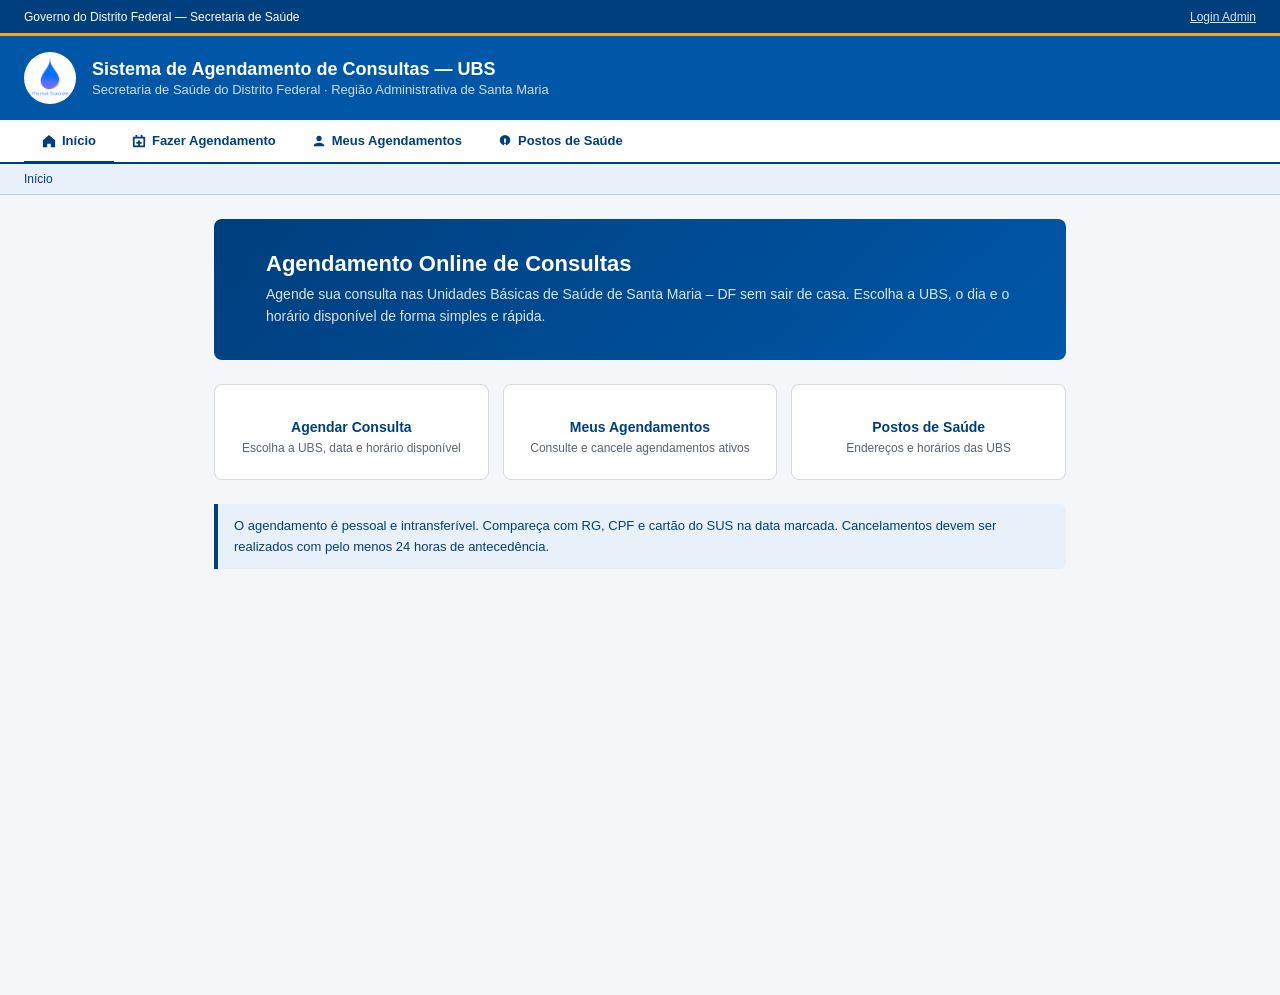
<file: public/index.html>
<!DOCTYPE html>
<html lang="pt-BR">
<head>
  <meta charset="UTF-8">
  <meta name="viewport" content="width=device-width, initial-scale=1.0">
  <title>Portal Saúde</title>
  <link rel="icon" type="image/png" href="img/favicon.png">
  <link rel="stylesheet" href="js/css/style.css">
</head>
<body>
<div class="app">

  <!-- ── TOPBAR ── -->
 <div class="topbar" role="banner">
  <span data-i18n="gov_secao">Governo do Distrito Federal — Secretaria de Saúde</span>
  <a href="loginadmin.html" data-i18n="admin_login">Login Admin</a>
</div>

  <!-- ── HEADER ── -->
  <div class="header">
    <div class="header-logo">
      <img src="img/logo.png" alt="UBS Santa Maria Logo" style="max-height:80px;width:auto;object-fit:contain;">
    </div>
    <div class="header-text">
      <h1 data-i18n="main_title">Sistema de Agendamento de Consultas — UBS</h1>
      <p data-i18n="subtitle">Secretaria de Saúde do Distrito Federal · Região Administrativa de Santa Maria</p>
    </div>
  </div>

  <!-- ── NAVBAR ── -->
  <div class="nav-bar">
    <div class="nav-item active" onclick="window.location.href='index.html'">
      <svg width="14" height="14" viewBox="0 0 16 16" fill="currentColor"><path d="M8 1L1 7v8h5v-4h4v4h5V7z"/></svg>
      <span class="nav-label" data-i18n="home">Início</span>
    </div>
    <div class="nav-item" onclick="window.location.href='agendar.html'">
      <svg width="14" height="14" viewBox="0 0 16 16" fill="currentColor"><path d="M4 1v2H2a1 1 0 00-1 1v10a1 1 0 001 1h12a1 1 0 001-1V4a1 1 0 00-1-1h-2V1h-2v2H6V1H4zm-1 4h10v8H3V5zm4 2v2H5v2h2v2h2v-2h2V9h-2V7H7z"/></svg>
      <span class="nav-label" data-i18n="schedule">Fazer Agendamento</span>
    </div>
    <div class="nav-item" onclick="window.location.href='meus-agendamentos.html'">
      <svg width="14" height="14" viewBox="0 0 16 16" fill="currentColor"><path d="M8 8a3 3 0 100-6 3 3 0 000 6zm0 2c-3 0-6 1.5-6 3v1h12v-1c0-1.5-3-3-6-3z"/></svg>
      <span class="nav-label" data-i18n="my_appointments">Meus Agendamentos</span>
    </div>
    <div class="nav-item" onclick="window.location.href='postos-de-saude.html'">
      <svg width="14" height="14" viewBox="0 0 16 16" fill="currentColor"><path d="M8 1a6 6 0 100 12A6 6 0 008 1zM7 5h2v5H7V5zm0 6h2v2H7v-2z"/></svg>
      <span class="nav-label" data-i18n="health_centers">Postos de Saúde</span>
    </div>
  </div>

  <!-- ── BREADCRUMB ── -->
  <div class="breadcrumb" id="breadcrumb">
    <span data-i18n="home">Início</span>
  </div>

  <!-- ── CONTENT ── -->
  <div class="content">
    <div class="page active" id="page-home">

      <!-- HERO -->
      <div class="hero">
        <div class="hero-icon"></div>
        <div>
          <h2 data-i18n="hero_title">Agendamento Online de Consultas</h2>
          <p data-i18n="hero_desc">Agende sua consulta nas Unidades Básicas de Saúde de Santa Maria – DF sem sair de casa. Escolha a UBS, o dia e o horário disponível de forma simples e rápida.</p>
        </div>
      </div>

      <!-- CARDS -->
      <div class="home-card-grid">
        <div class="home-card" onclick="window.location.href='agendar.html'">
          <div class="home-card-icon"></div>
          <div class="home-card-title" data-i18n="schedule_consultation">Agendar Consulta</div>
          <div class="home-card-desc" data-i18n="schedule_desc">Escolha a UBS, data e horário disponível</div>
        </div>
        <div class="home-card" onclick="window.location.href='meus-agendamentos.html'">
          <div class="home-card-icon"></div>
          <div class="home-card-title" data-i18n="my_appointments">Meus Agendamentos</div>
          <div class="home-card-desc" data-i18n="appointments_desc">Consulte e cancele agendamentos ativos</div>
        </div>
        <div class="home-card" onclick="window.location.href='postos-de-saude.html'">
          <div class="home-card-icon"></div>
          <div class="home-card-title" data-i18n="health_centers">Postos de Saúde</div>
          <div class="home-card-desc" data-i18n="health_desc">Endereços e horários das UBS</div>
        </div>
      </div>

      <!-- AVISO -->
      <div class="notice">
        <span data-i18n="important_notice">O agendamento é pessoal e intransferível. Compareça com RG, CPF e cartão do SUS na data marcada.</span>
      </div>

    </div>

    </div>
  </div>

  <!-- ── FOOTER ── -->
  <div class="footer">
    <strong data-i18n="footer_title">Secretaria de Saúde do Distrito Federal</strong>
    <span data-i18n="footer_text">· Sistema de Agendamento de Consultas UBS</span><br>
    <span data-i18n="footer_contact">Central de Atendimento: 156 · Ouvidoria: 0800-644-0156</span>
    · <span data-i18n="footer_rights">© 2026 GDF — Todos os direitos reservados</span>
  </div>

</div>
<script src="js/translations.js"></script>
<script src="js/index.js"></script>
</body>
</html>
</file>
<file: public/js/css/style.css>
/* ============================================================
   Sistema de Agendamento UBS — Santa Maria DF
   style.css — GDF / e-MAG 3.1 / WCAG 2.1 AA
   ============================================================ */

* { box-sizing: border-box; margin: 0; padding: 0; }

html, body {
    height: 100%;
    overflow: auto;
}
/* ÁREA DA IMAGEM (substitui o body que você usava) */
.area-imagem{
    display: flex;
    align-items: center;
    justify-content: center;
    position: relative;
    min-height: calc(100vh - 198px); /* Subtrai a altura do footer para evitar sobreposição */
    padding: 24px 16px 24px 16px; /* Adiciona padding para evitar que o conteúdo fique colado nas bordas */ 
    width: 100%; /* Garante que a área ocupe toda a largura da tela */
    
    background: url('/img/workspace.png');
    background-size: 75%;
    background-position: center 90%;
    overflow: hidden; /* Evita que a imagem ultrapasse os limites da área */
}


:root {
  --gdf-blue:        #003F7E;
  --gdf-blue-mid:    #0057A8;
  --gdf-blue-light:  #E8F0F9;
  --gdf-green:       #00703C;
  --gdf-accent:      #F5A623;
  --gdf-red:         #C0392B;
  --border:          rgba(0,63,126,0.18);
  --card-bg:         #ffffff;
  --page-bg:         #f4f6f9;
  --text-main:       #1a1a1a;
  --text-muted:      #5a6472;
  --focus-ring:      3px solid #F5A623;
  --focus-offset:    2px;
}

/* ============================================================
   MODO ESCURO — preto e branco (sem amarelo)
   ============================================================ */
body.modo-escuro {
  --gdf-blue:        #000000;
  --gdf-blue-mid:    #111111;
  --gdf-blue-light:  #1a1a1a;
  --gdf-green:       #ffffff;
  --gdf-accent:      #ffffff;
  --gdf-red:         #ff6b6b;
  --border:          #444444;
  --card-bg:         #111111;
  --page-bg:         #000000;
  --text-main:       #ffffff;
  --text-muted:      #bbbbbb;
  background:        #000 !important;
  color:             #fff !important;
}

body.modo-escuro .topbar         { background:#000; border-bottom:2px solid #555; }
body.modo-escuro .header         { background:#111; border-bottom:1px solid #444; }
body.modo-escuro .nav-bar        { background:#111; border-bottom:2px solid #444; }
body.modo-escuro .nav-item       { color:#fff; }
body.modo-escuro .nav-item:hover { background:#222; }
body.modo-escuro .nav-item.active{ border-bottom-color:#fff; }
body.modo-escuro .breadcrumb     { background:#111; border-bottom:1px solid #333; color:#bbb; }
body.modo-escuro .breadcrumb span{ color:#ddd; }
body.modo-escuro .breadcrumb .current { color:#fff; }
body.modo-escuro .hero           { background:linear-gradient(135deg,#111 0%,#222 100%); border:1px solid #444; }
body.modo-escuro .card           { background:#111; border:1px solid #444; }
body.modo-escuro .card-header    { background:#1a1a1a; color:#fff; border-bottom:1px solid #333; }
body.modo-escuro .home-card      { background:#111; border:1px solid #444; color:#fff; }
body.modo-escuro .home-card:hover{ background:#1e1e1e; border-color:#666; }
body.modo-escuro .home-card-title{ color:#fff; }
body.modo-escuro .home-card-desc { color:#bbb; }
body.modo-escuro .form-control   { background:#1a1a1a; color:#fff; border:1px solid #555; }
body.modo-escuro .form-control:focus { border-color:#fff; box-shadow:0 0 0 2px rgba(255,255,255,0.25); }
body.modo-escuro .form-label     { color:#fff; }
body.modo-escuro .btn-primary    { background:#fff; color:#000; border:none; }
body.modo-escuro .btn-primary:hover { background:#ddd; }
body.modo-escuro .btn-secondary  { background:#000; color:#fff; border:1px solid #666; }
body.modo-escuro .btn-secondary:hover { background:#1a1a1a; }
body.modo-escuro .btn-cancel     { background:#1a1a1a; color:#ff6b6b; border:1px solid #ff6b6b; }
body.modo-escuro .notice         { background:#1a1a1a; border-left:4px solid #fff; color:#ddd; }
body.modo-escuro .section-title  { color:#fff; border-bottom-color:#444; }
body.modo-escuro .section-divider{ color:#fff; border-bottom-color:#444; }
body.modo-escuro .ubs-card       { background:#111; border:1px solid #444; }
body.modo-escuro .ubs-card:hover { background:#1e1e1e; border-color:#888; }
body.modo-escuro .ubs-card.selected { background:#222; border-color:#fff; }
body.modo-escuro .ubs-name       { color:#fff; }
body.modo-escuro .ubs-addr       { color:#bbb; }
body.modo-escuro .ubs-info-row   { border-bottom-color:#333; }
body.modo-escuro .ubs-num        { background:#333; color:#fff; }
body.modo-escuro .myagend-item   { background:#111; border:1px solid #444; }
body.modo-escuro .myagend-date   { background:#333; color:#fff; }
body.modo-escuro .myagend-info h4{ color:#fff; }
body.modo-escuro .myagend-info p { color:#bbb; }
body.modo-escuro .status-confirmed { background:#1a2e1a; color:#6ddf6d; }
body.modo-escuro .status-cancelled { background:#2e1a1a; color:#ff6b6b; }
body.modo-escuro .status-done      { background:#222;    color:#aaa; }
body.modo-escuro .filtro-btn     { background:#111; color:#fff; border:1px solid #555; }
body.modo-escuro .filtro-btn:hover { background:#222; }
body.modo-escuro .filtro-btn.active{ background:#fff; color:#000; border-color:#fff; }
body.modo-escuro .filtro-select  { background:#111; color:#fff; border:1px solid #555; }
body.modo-escuro .espec-check    { background:#111; border:1px solid #444; color:#fff; }
body.modo-escuro .espec-check:hover { background:#1e1e1e; }
body.modo-escuro .horario-check  { background:#111; border:1px solid #444; color:#fff; }
body.modo-escuro .horario-check:hover { background:#1e1e1e; }
body.modo-escuro .dia-header     { background:#222; }
body.modo-escuro .cal-nav        { background:#222; }
body.modo-escuro .cal-weekdays   { background:#1a1a1a; }
body.modo-escuro .cal-weekdays span { color:#bbb; }
body.modo-escuro #calDays        { background:#111; }
body.modo-escuro .cal-day:not(.disabled):not(.empty):hover { background:#333; }
body.modo-escuro .cal-day.selected { background:#fff; color:#000; }
body.modo-escuro .data-label     { color:#bbb; }
body.modo-escuro .footer         { background:#000; border-top:2px solid #333; color:#888; }
body.modo-escuro .footer strong  { color:#ccc; }
body.modo-escuro .footer a       { color:#aaa; }
body.modo-escuro .acessibilidade-bar { background:#000; border-bottom:1px solid #333; }
body.modo-escuro .ac-btn         { color:#fff; border-color:#555; }
body.modo-escuro .ac-btn:hover   { background:#222; border-color:#aaa; }
body.modo-escuro .ac-btn.ativo   { background:#fff; color:#000; border-color:#fff; }
body.modo-escuro .ac-label       { color:#888; }
body.modo-escuro .step-row strong  { color:#fff; }
body.modo-escuro #cookieBanner   { background:#111; border-top:2px solid #444; color:#ccc; }
body.modo-escuro .cookie-btn     { background:#fff; color:#000; }
body.modo-escuro .ubs-badge.badge-green { background:#1a2e1a; color:#6ddf6d; }

/* ── FOCO VISÍVEL (WCAG 2.4.7) ── */
:focus-visible {
  outline: var(--focus-ring) !important;
  outline-offset: var(--focus-offset) !important;
  border-radius: 3px;
}
:focus:not(:focus-visible) { outline: none; }

/* ── SKIP LINK ── */
.skip-link {
  position: absolute;
  top: -100px; left: 8px;
  background: var(--gdf-blue);
  color: #fff;
  padding: 10px 18px;
  border-radius: 0 0 6px 6px;
  font-size: 14px; font-weight: 600;
  text-decoration: none;
  z-index: 10000;
  transition: top 0.15s;
}
.skip-link:focus { top: 0; }

/* ── BARRA DE ACESSIBILIDADE ── */
.acessibilidade-bar {
  background: #1a1a1a;
  padding: 5px 20px;
  display: flex;
  align-items: center;
  gap: 6px;
  font-size: 11px;
  color: rgba(255,255,255,0.75);
  flex-wrap: wrap;
  border-bottom: 1px solid rgba(255,255,255,0.08);
  position: relative;
  z-index: 900;
}
.ac-label {
  font-size: 10px;
  text-transform: uppercase;
  letter-spacing: 0.5px;
  opacity: 0.55;
  user-select: none;
}
.ac-btn {
  background: transparent;
  color: rgba(255,255,255,0.8);
  border: 1px solid rgba(255,255,255,0.22);
  border-radius: 4px;
  padding: 3px 9px;
  font-size: 11px;
  cursor: pointer;
  font-family: inherit;
  transition: background 0.15s, border-color 0.15s;
  line-height: 1.5;
  min-height: 26px;
  display: inline-flex;
  align-items: center;
  justify-content: center;
  gap: 4px;
}
.ac-btn:hover  { background: rgba(255,255,255,0.12); border-color: rgba(255,255,255,0.5); }
.ac-btn:focus-visible { outline: 2px solid var(--gdf-accent); outline-offset: 2px; }
.ac-btn.ativo  { background: #fff; color: #000; border-color: #fff; font-weight: 700; }
/* Botão de ícone (modo escuro) — sem padding de texto */
.ac-btn-icon   { padding: 3px 7px; }
/* Botão "A" do meio — ligeiramente maior */
.ac-btn-normal { font-size: 12px; font-weight: 600; }
.ac-separador  { width: 1px; height: 16px; background: rgba(255,255,255,0.15); margin: 0 2px; flex-shrink: 0; }

/* ── BANNER COOKIES ── */
#cookieBanner {
  position: fixed;
  bottom: 0; left: 0; right: 0;
  background: #1a1a1a;
  color: #ddd;
  padding: 14px 24px;
  display: flex;
  align-items: center;
  gap: 20px;
  font-size: 13px;
  z-index: 9999;
  flex-wrap: wrap;
  border-top: 3px solid var(--gdf-accent);
}
#cookieBanner p   { flex: 1; margin: 0; line-height: 1.5; min-width: 200px; }
#cookieBanner strong { color: #fff; }
.cookie-btn {
  background: var(--gdf-accent);
  color: #000;
  border: none;
  border-radius: 5px;
  padding: 9px 20px;
  font-size: 13px;
  font-weight: 700;
  cursor: pointer;
  font-family: inherit;
  white-space: nowrap;
  min-height: 40px;
  flex-shrink: 0;
}
.cookie-btn:hover { opacity: 0.88; }

/* ── BODY / BASE ── */
body {
  font-family: 'Segoe UI', Arial, sans-serif;
  background: var(--page-bg);
  color: var(--text-main);
  /* font-size controlado via JS em :root */
}
.app { min-height: 100vh; display: flex; flex-direction: column; }

/* ── TOPBAR ── */
.topbar {
  background: var(--gdf-blue);
  color: #fff;
  padding: 0 24px;
  height: 36px;
  display: flex;
  align-items: center;
  justify-content: space-between;
  font-size: 12px;
  gap: 16px;
  border-bottom: 3px solid var(--gdf-accent);
  flex-wrap: wrap;
}
.topbar a { color: rgba(255,255,255,0.85); text-decoration: underline; }
.topbar a:hover { color: #fff; }

/* ── HEADER ── */
.header {
  background: var(--gdf-blue-mid);
  color: #fff;
  padding: 16px 24px;
  display: flex;
  align-items: center;
  gap: 16px;
}
.header-logo {
  width: 52px; height: 52px;
  background: #fff; border-radius: 50%;
  display: flex; align-items: center; justify-content: center;
  flex-shrink: 0; overflow: hidden;
}
.header-logo img { max-width: 100%; max-height: 100%; object-fit: contain; padding: 4px; }
.header-text h1  { font-size: clamp(14px, 2.5vw, 18px); font-weight: 600; line-height: 1.2; }
.header-text p   { font-size: clamp(11px, 1.8vw, 13px); opacity: 0.8; margin-top: 2px; }

/* ── NAVBAR ── */
.nav-bar {
  background: #fff;
  border-bottom: 2px solid var(--gdf-blue);
  padding: 0 24px;
  display: flex;
  overflow-x: auto;
  -webkit-overflow-scrolling: touch;
  scrollbar-width: none;
}
.nav-bar::-webkit-scrollbar { display: none; }
.nav-item {
  padding: 12px 18px;
  font-size: 13px; font-weight: 600;
  color: var(--gdf-blue);
  cursor: pointer;
  border-bottom: 3px solid transparent;
  margin-bottom: -2px;
  display: flex; align-items: center; gap: 6px;
  transition: border-color 0.15s, background 0.15s;
  user-select: none;
  white-space: nowrap;
  flex-shrink: 0;
  min-height: 44px;
}
.nav-item:hover  { background: var(--gdf-blue-light); }
.nav-item.active { border-bottom-color: var(--gdf-blue); }
.nav-item:focus-visible { outline: 3px solid var(--gdf-accent); outline-offset: -3px; }

/* ── BREADCRUMB ── */
.breadcrumb {
  background: var(--gdf-blue-light);
  padding: 8px 24px;
  font-size: 12px; color: var(--text-muted);
  display: flex; align-items: center; gap: 6px;
  border-bottom: 1px solid var(--border);
  flex-wrap: wrap;
}
.breadcrumb span       { color: var(--gdf-blue); cursor: pointer; }
.breadcrumb span:hover { text-decoration: underline; }
.breadcrumb .sep       { opacity: 0.4; cursor: default; }
.breadcrumb .current   { color: var(--text-main); font-weight: 600; cursor: default; }
.breadcrumb .current:hover { text-decoration: none; }

/* ── CONTENT ── */
.content {
  flex: 1;
  padding: 24px;
  max-width: 900px;
  margin: 0 auto;
  width: 100%;
}
.page        { display: none; }
.page.active { display: block; }

/* ── HERO ── */
.hero {
  background: linear-gradient(135deg, var(--gdf-blue) 0%, var(--gdf-blue-mid) 100%);
  border-radius: 8px;
  padding: 32px 28px;
  color: #fff;
  margin-bottom: 24px;
  display: flex; align-items: center; gap: 24px;
}
.hero-icon { font-size: 48px; flex-shrink: 0; }
.hero h2   { font-size: clamp(16px, 3vw, 22px); font-weight: 600; margin-bottom: 6px; }
.hero p    { font-size: 14px; opacity: 0.85; line-height: 1.6; }

/* ── HOME CARDS ── */
.home-card-grid {
  display: grid;
  grid-template-columns: repeat(3, 1fr);
  gap: 14px; margin-bottom: 24px;
}
.home-card {
  background: var(--card-bg);
  border: 1px solid var(--border);
  border-radius: 8px;
  padding: 24px 16px;
  text-align: center;
  cursor: pointer;
  transition: border-color 0.15s, box-shadow 0.15s;
  min-height: 44px;
}
.home-card:hover { border-color: var(--gdf-blue-mid); box-shadow: 0 2px 8px rgba(0,63,126,0.1); }
.home-card:focus-visible { outline: var(--focus-ring); }
.home-card-icon  { font-size: 32px; margin-bottom: 10px; }
.home-card-title { font-size: 14px; font-weight: 600; color: var(--gdf-blue); margin-bottom: 6px; }
.home-card-desc  { font-size: 12px; color: var(--text-muted); }

/* ── CARD ── */
.card {
  background: var(--card-bg);
  border: 1px solid var(--border);
  border-radius: 8px;
  margin-bottom: 16px;
  overflow: hidden;
}
.card-header {
  background: var(--gdf-blue-light);
  padding: 12px 18px;
  border-bottom: 1px solid var(--border);
  font-size: 14px; font-weight: 600; color: var(--gdf-blue);
  display: flex; align-items: center; gap: 8px;
}
.card-body { padding: 18px; }

/* ── FORM ── */
.form-grid  { display: grid; grid-template-columns: 1fr 1fr; gap: 14px; }
.form-group { display: flex; flex-direction: column; gap: 5px; margin-bottom: 14px; }
.form-label { font-size: 13px; font-weight: 600; color: var(--text-main); }
.req        { color: var(--gdf-red); margin-left: 2px; }
.form-control {
  padding: 9px 12px;
  border: 1px solid var(--border);
  border-radius: 5px;
  font-size: 14px; color: var(--text-main);
  background: #fff;
  outline: none;
  font-family: inherit;
  transition: border-color 0.15s, box-shadow 0.15s;
  width: 100%;
  min-height: 44px;
}
.form-control:focus { border-color: var(--gdf-blue-mid); box-shadow: 0 0 0 3px rgba(245,166,35,0.35); }
.form-control[aria-invalid="true"] { border-color: var(--gdf-red); }
.field-error { font-size: 12px; color: var(--gdf-red); margin-top: 3px; display: none; }
.field-error.visivel { display: block; }

/* ── BOTÕES ── */
.btn-row { display: flex; gap: 10px; justify-content: flex-end; margin-top: 20px; flex-wrap: wrap; }
.btn {
  padding: 10px 24px;
  border-radius: 5px;
  font-size: 14px; font-weight: 600;
  cursor: pointer; border: none;
  font-family: inherit;
  transition: opacity 0.15s, transform 0.1s;
  display: inline-flex; align-items: center; justify-content: center; gap: 6px;
  white-space: nowrap;
  min-height: 44px; min-width: 44px;
}
.btn:active              { transform: scale(0.98); }
.btn:disabled            { opacity: 0.6; cursor: not-allowed; }
.btn-primary             { background: var(--gdf-blue); color: #fff; }
.btn-primary:hover:not(:disabled) { opacity: 0.88; }
.btn-secondary           { background: #fff; border: 1px solid var(--gdf-blue); color: var(--gdf-blue); }
.btn-secondary:hover     { background: var(--gdf-blue-light); }
.btn-cancel              { background: #fff0f0; color: var(--gdf-red); border: 1px solid #f5c6c6; }
.btn-cancel:hover        { background: #ffd5d5; }

/* ── NOTICE ── */
.notice {
  background: var(--gdf-blue-light);
  border-left: 4px solid var(--gdf-blue);
  border-radius: 0 6px 6px 0;
  padding: 12px 16px;
  font-size: 13px; color: var(--gdf-blue);
  margin-bottom: 16px;
  display: flex; gap: 10px; align-items: flex-start;
  line-height: 1.6;
}

/* ── SECTION ── */
.section       { margin-bottom: 4px; }
.section-title {
  font-size: 13px; font-weight: 700; color: var(--gdf-blue);
  text-transform: uppercase; letter-spacing: 0.4px;
  margin-bottom: 12px; padding-bottom: 6px;
  border-bottom: 2px solid var(--gdf-blue-light);
}

/* ── UBS CARDS ── */
.ubs-grid { display: grid; grid-template-columns: 1fr 1fr; gap: 12px; }
.ubs-card {
  border: 1.5px solid var(--border); border-radius: 8px;
  padding: 14px; cursor: pointer;
  transition: border-color 0.15s, background 0.15s;
  background: var(--card-bg);
  min-height: 44px;
}
.ubs-card:hover    { border-color: var(--gdf-blue-mid); background: var(--gdf-blue-light); }
.ubs-card.selected { border-color: var(--gdf-blue); background: var(--gdf-blue-light); }
.ubs-card:focus-visible { outline: var(--focus-ring); }
.ubs-name  { font-size: 14px; font-weight: 600; color: var(--text-main); margin-bottom: 4px; }
.ubs-addr  { font-size: 12px; color: var(--text-muted); line-height: 1.4; }
.ubs-badge { display: inline-flex; align-items: center; gap: 4px; font-size: 11px; font-weight: 600; padding: 2px 8px; border-radius: 10px; margin-top: 6px; }
.badge-green  { background: #E8F5EE; color: #00703C; }
.badge-yellow { background: #FEF3CD; color: #856404; }

/* ── UBS INFO ROW ── */
.ubs-info-row {
  padding: 16px 18px; border-bottom: 1px solid var(--border);
  display: flex; gap: 16px; align-items: flex-start; flex-wrap: wrap;
}
.ubs-info-row:last-child { border-bottom: none; }
.ubs-num {
  background: var(--gdf-blue); color: #fff; border-radius: 6px;
  width: 36px; height: 36px;
  display: flex; align-items: center; justify-content: center;
  font-weight: 700; font-size: 15px; flex-shrink: 0;
}

/* ── AGENDAMENTOS ── */
.myagend-item {
  border: 1px solid var(--border); border-radius: 8px;
  padding: 16px; margin-bottom: 12px;
  background: var(--card-bg);
  display: flex; align-items: flex-start; gap: 16px; flex-wrap: wrap;
}
.myagend-date {
  background: var(--gdf-blue); color: #fff;
  border-radius: 6px; padding: 8px 12px;
  text-align: center; flex-shrink: 0; min-width: 52px;
}
.myagend-date .day   { font-size: 22px; font-weight: 700; line-height: 1; }
.myagend-date .month { font-size: 11px; opacity: 0.85; margin-top: 2px; }
.myagend-info        { flex: 1; min-width: 160px; }
.myagend-info h4     { font-size: 14px; font-weight: 600; color: var(--text-main); margin-bottom: 4px; }
.myagend-info p      { font-size: 13px; color: var(--text-muted); line-height: 1.5; }

/* ── STATUS ── */
.status-badge     { font-size: 11px; padding: 3px 10px; border-radius: 10px; font-weight: 600; display: inline-block; }
.status-confirmed { background: #E8F5EE; color: #00703C; }
.status-cancelled { background: #fff0f0; color: var(--gdf-red); }
.status-done      { background: #f0f0f0; color: #555; }

/* ── STEPS ── */
.step-row    { display: flex; gap: 16px; align-items: flex-start; margin-bottom: 14px; }
.step-circle { width: 28px; height: 28px; border-radius: 50%; display: flex; align-items: center; justify-content: center; font-size: 13px; font-weight: 700; flex-shrink: 0; color: #fff; }

/* ── FOOTER ── */
.footer {
  background: var(--gdf-blue);
  color: rgba(255,255,255,0.7);
  text-align: center;
  padding: 16px;
  font-size: 12px;
  margin-top: 32px;
  border-top: 3px solid var(--gdf-accent);
}
.footer strong { color: #fff; }
.footer a { color: rgba(255,255,255,0.8); text-decoration: underline; }

/* ── CONTAINER AGENDAMENTO ── */
.container-agendamento { max-width: 680px; margin: 0 auto; }

/* ── CALENDÁRIO ── */
.calendario { border: 1px solid var(--border); border-radius: 8px; overflow: hidden; max-width: 360px; margin-top: 8px; }
.cal-nav { display: flex; align-items: center; justify-content: space-between; background: var(--gdf-blue); color: #fff; padding: 10px 14px; font-size: 14px; font-weight: 600; }
.cal-nav button { background: none; border: none; color: #fff; font-size: 20px; cursor: pointer; padding: 0 8px; line-height: 1; min-width: 44px; min-height: 44px; display: flex; align-items: center; justify-content: center; }
.cal-nav button:hover { opacity: 0.7; }
.cal-weekdays { display: grid; grid-template-columns: repeat(7,1fr); background: var(--gdf-blue-light); }
.cal-weekdays span { text-align: center; font-size: 11px; font-weight: 600; color: var(--gdf-blue); padding: 6px 0; }
#calDays { display: grid; grid-template-columns: repeat(7,1fr); gap: 2px; padding: 6px; background: #fff; }
.cal-day { text-align: center; padding: 8px 4px; font-size: 13px; border-radius: 5px; cursor: pointer; transition: background 0.15s; min-height: 36px; display: flex; align-items: center; justify-content: center; }
.cal-day:not(.disabled):not(.empty):hover { background: var(--gdf-blue-light); border: 1px solid var(--gdf-blue); }
.cal-day:not(.disabled):not(.empty):focus-visible { outline: var(--focus-ring); }
.cal-day.disabled { color: #aaa; cursor: default; }
.cal-day.empty    { cursor: default; }
.cal-day.selected { background: var(--gdf-blue); color: #fff; font-weight: 700; }
.cal-day.today:not(.selected) { font-weight: 700; border: 1px solid var(--gdf-blue); }
.data-label { font-size: 13px; color: var(--gdf-blue); font-weight: 600; margin-top: 8px; }

/* ── SUCESSO ── */
.sucesso-area   { text-align: center; padding: 40px 24px; }
.sucesso-icone  { width: 72px; height: 72px; background: #E8F5EE; border-radius: 50%; display: flex; align-items: center; justify-content: center; margin: 0 auto 20px; font-size: 36px; }
.sucesso-titulo { font-size: 20px; font-weight: 700; color: var(--gdf-green); margin-bottom: 8px; }
.sucesso-sub    { font-size: 14px; color: var(--text-muted); margin-bottom: 28px; line-height: 1.6; }
.btn-pdf  { display: inline-flex; align-items: center; gap: 8px; background: var(--gdf-blue); color: #fff; border: none; border-radius: 6px; padding: 12px 28px; font-size: 14px; font-weight: 600; cursor: pointer; transition: opacity 0.15s; font-family: inherit; min-height: 44px; }
.btn-pdf:hover { opacity: 0.88; }
.btn-novo { display: inline-block; font-size: 13px; color: var(--gdf-blue); cursor: pointer; text-decoration: underline; margin-top: 12px; }

/* ── ADMIN ── */
.filtro-bar { display: flex; flex-wrap: wrap; gap: 8px; align-items: center; margin-bottom: 16px; }
.filtro-btn { padding: 6px 14px; border-radius: 20px; border: 1px solid var(--border); background: #fff; font-size: 13px; cursor: pointer; transition: all 0.15s; font-family: inherit; min-height: 36px; }
.filtro-btn:hover  { background: var(--gdf-blue-light); }
.filtro-btn.active { background: var(--gdf-blue); color: #fff; border-color: var(--gdf-blue); }
.filtro-select { padding: 6px 10px; border-radius: 6px; border: 1px solid var(--border); font-size: 13px; font-family: inherit; -webkit-appearance: none; min-height: 36px; background: #fff; color: var(--text-main); }
.section-divider { font-size: 15px; font-weight: 700; color: var(--gdf-blue); margin: 28px 0 12px; padding-bottom: 6px; border-bottom: 2px solid var(--gdf-blue); }

/* ── ESPECIALIDADES / HORÁRIOS ── */
.espec-grid {
  display: grid;
  grid-template-columns: repeat(auto-fill, minmax(175px, 1fr));
  gap: 8px; margin-top: 10px;
}
.espec-check {
  display: flex; align-items: center; gap: 8px;
  font-size: 13px; cursor: pointer;
  padding: 8px 12px; border-radius: 6px;
  border: 1px solid var(--border);
  background: var(--card-bg); transition: all 0.15s;
  min-height: 44px;
}
.espec-check:hover { background: var(--gdf-blue-light); border-color: var(--gdf-blue-mid); }
.espec-check input[type=checkbox] { cursor: pointer; accent-color: var(--gdf-blue); width: 16px; height: 16px; flex-shrink: 0; }
.dias-grid {
  display: grid;
  grid-template-columns: repeat(auto-fill, minmax(260px, 1fr));
  gap: 14px; margin-top: 12px;
}
.dia-card { border: 1px solid var(--border); border-radius: 8px; overflow: hidden; }
.dia-header {
  background: var(--gdf-blue); color: #fff;
  font-size: 13px; font-weight: 600;
  padding: 8px 14px;
  display: flex; align-items: center; justify-content: space-between;
}
.dia-header label { display: flex; align-items: center; gap: 8px; cursor: pointer; margin: 0; min-height: 36px; }
.horarios-grid { display: grid; grid-template-columns: repeat(4,1fr); gap: 5px; padding: 10px; }
.horario-check {
  display: flex; align-items: center; gap: 4px;
  font-size: 11px; cursor: pointer;
  padding: 4px 5px; border-radius: 4px;
  border: 1px solid var(--border);
  background: var(--card-bg); transition: background 0.15s;
  min-height: 36px;
}
.horario-check:hover { background: var(--gdf-blue-light); }
.dia-disabled .horarios-grid { opacity: 0.35; pointer-events: none; }

/* ── PRINT ── */
@media print {
  .acessibilidade-bar, .topbar, .nav-bar, .breadcrumb, .footer,
  .btn-row, #cookieBanner, [vw] { display: none !important; }
  .content { padding: 0; max-width: 100%; }
  .card { border: 1px solid #ccc; box-shadow: none; }
}

/* ============================================================
   RESPONSIVIDADE
   ============================================================ */
@media (max-width: 768px) {
  .content { padding: 16px; }
  .header  { padding: 12px 16px; gap: 12px; }
  .header-logo { width: 42px; height: 42px; }
  .nav-bar { padding: 0 8px; }
  .nav-item { padding: 10px 12px; font-size: 12px; }
  .home-card-grid { grid-template-columns: 1fr 1fr; }
  .form-grid { grid-template-columns: 1fr; }
  .ubs-grid  { grid-template-columns: 1fr; }
  .espec-grid { grid-template-columns: 1fr 1fr; }
  .dias-grid  { grid-template-columns: 1fr; }
  .btn-row { justify-content: stretch; }
  .btn-row .btn { flex: 1; }
  .acessibilidade-bar { padding: 4px 12px; gap: 6px; }
  .ac-label { display: none; }
}

@media (max-width: 480px) {
  .topbar  { height: auto; padding: 6px 12px; font-size: 11px; flex-wrap: wrap; gap: 4px; }
  .header  { flex-direction: column; align-items: flex-start; gap: 8px; padding: 10px 12px; }
  .header-logo { display: none; }
  .header-text h1 { font-size: 14px; }
  .header-text p  { font-size: 11px; }
  .nav-item .nav-label { display: none; }
  .nav-item svg  { width: 18px; height: 18px; }
  .nav-item      { padding: 10px 14px; }
  .breadcrumb    { padding: 6px 12px; font-size: 11px; }
  .content       { padding: 10px; }
  .card-header   { font-size: 13px; padding: 10px 14px; }
  .card-body     { padding: 14px; }
  .hero          { flex-direction: column; padding: 16px 14px; gap: 10px; }
  .hero-icon     { display: none; }
  .hero h2       { font-size: 16px; }
  .hero p        { font-size: 13px; }
  .home-card-grid { grid-template-columns: 1fr; gap: 10px; }
  .home-card     { padding: 16px; display: flex; align-items: center; text-align: left; gap: 14px; }
  .home-card-icon { font-size: 24px; margin: 0; flex-shrink: 0; }
  .espec-grid    { grid-template-columns: 1fr; }
  .horarios-grid { grid-template-columns: repeat(3,1fr); }
  .ubs-info-row  { gap: 10px; padding: 12px 14px; }
  .myagend-item  { padding: 12px; gap: 10px; }
  .myagend-date  { padding: 6px 8px; min-width: 44px; }
  .myagend-date .day { font-size: 18px; }
  .section-divider { font-size: 13px; }
  .btn           { padding: 10px 16px; font-size: 13px; }
  .btn-row       { flex-direction: column; gap: 8px; }
  .btn-row .btn  { width: 100%; }
  .sucesso-area  { padding: 24px 12px; }
  .btn-pdf       { width: 100%; justify-content: center; }
  .filtro-bar    { flex-direction: column; align-items: flex-start; gap: 8px; }
  .footer        { font-size: 11px; padding: 12px; margin-top: 16px; }
  .acessibilidade-bar { padding: 4px 10px; gap: 5px; }
  .ac-btn        { font-size: 10px; padding: 2px 6px; min-height: 24px; }
  #cookieBanner  { gap: 10px; padding: 12px 16px; font-size: 12px; }
}

@media (max-width: 360px) {
  .nav-item  { padding: 8px 10px; }
  .horarios-grid { grid-template-columns: repeat(2,1fr); }
  .cal-day   { padding: 6px 2px; font-size: 12px; }
}

/* ═══════════════════════════════════════════════════════════════
   ADICIONAR AO style.css — trecho para o seletor de idioma
   na barra de acessibilidade (.acessibilidade-bar)
   ═══════════════════════════════════════════════════════════════ */

/* ══ SELETOR DE IDIOMA COM IMAGEM TRANSLATE ══ */
.language-select {
  display: flex;
  gap: 6px;
  padding: 0;
  border: none;
  background: transparent;
  cursor: pointer;
  align-items: center;
}

.language-select button {
  background-image: url('../../img/translate.png');
  background-size: 18px;
  background-position: center;
  background-repeat: no-repeat;
  background-color: rgba(255, 255, 255, 0.1);
  border: 1px solid rgba(255, 255, 255, 0.3);
  border-radius: 4px;
  padding: 8px;
  cursor: pointer;
  display: inline-flex;
  align-items: center;
  justify-content: center;
  transition: all 0.15s;
  width: 44px;
  height: 44px;
  font-size: 0;
  overflow: hidden;
  color: transparent;
}

.language-select button:hover {
  background-color: rgba(255, 255, 255, 0.2);
  border-color: rgba(255, 255, 255, 0.6);
}

.language-select button.active {
  background-color: rgba(255, 255, 255, 0.3);
  border-color: #fff;
  box-shadow: 0 0 0 2px rgba(255, 255, 255, 0.2);
}

/* Modo escuro */
.modo-escuro .language-select button {
  background-color: rgba(255, 255, 255, 0.08);
  border-color: rgba(255, 255, 255, 0.2);
}

.modo-escuro .language-select button:hover {
  background-color: rgba(255, 255, 255, 0.15);
  border-color: rgba(255, 255, 255, 0.5);
}

.modo-escuro .language-select button.active {
  background-color: rgba(255, 255, 255, 0.25);
  border-color: rgba(255, 255, 255, 0.8);
  box-shadow: 0 0 0 2px rgba(255, 255, 255, 0.15);
}

/* ═══════════════════════════════════════════════════════════════
   SELETOR DE IDIOMA COM IMAGEM NO CSS
   ═══════════════════════════════════════════════════════════════ */

.ac-lang-wrapper {
  position: relative;
  display: inline-flex;
  align-items: center;
}

/* Botão do idioma */
.ac-lang-btn {
  display: flex;
  align-items: center;
  justify-content: center;

  width: 32px;
  height: 32px;
  padding: 4px;
  border: none;
  background-color: transparent;
  cursor: pointer;

  /* IMAGEM */
  background-image: url('img/translate.png');
  background-repeat: no-repeat;
  background-position: center;
  background-size: 17px;
}

/* Dropdown */
.ac-lang-dropdown {
  position: absolute;
  top: calc(100% + 6px);
  right: 0;
  background: #fff;
  border: 1px solid #dde3ec;
  border-radius: 8px;
  box-shadow: 0 4px 16px rgba(0,0,0,.15);
  list-style: none;
  margin: 0;
  padding: 4px 0;
  min-width: 110px;
  z-index: 9999;
}

.ac-lang-dropdown li {
  padding: 9px 16px;
  font-size: 13px;
  font-weight: 600;
  color: #1a3a6b;
  cursor: pointer;
  transition: background .12s;
}

.ac-lang-dropdown li:hover {
  background: #eef3fb;
}

/* modo escuro */
.modo-escuro .ac-lang-dropdown {
  background: #1e2d45;
  border-color: #2e4060;
}

.modo-escuro .ac-lang-dropdown li {
  color: #c8d8f0;
}
    .area-imagem {
      background: url('../../img/workspace.png') center 92% / 140% no-repeat;
      min-height: calc(100vh - 160px);
    }
    .area-imagem::before {
      content: ""; position: absolute; inset: 0;
      background: rgba(0,0,0,0.35); z-index: 0;
    }
    .container {
      position: relative; z-index: 1;
      width: min(468px, 92vw);
      padding: 28px 28px 24px;
      bottom: 90px;
      border-radius: 10px;
      border: 1px solid rgba(255,255,255,0.2);
      box-shadow: 0 8px 32px rgba(44,53,177,0.4);
      background: rgba(255,255,255,0.12);
      backdrop-filter: blur(12px);
      color: #fff;
    }
    .container h1 {
      text-align: center; margin-bottom: 20px;
      font-size: 1.8rem; font-family: 'Times New Roman', serif;
    }
    .input-box {
      position: relative; width: 100%; height: 44px; margin: 16px 0;
    }
    .input-box input {
      width: 100%; height: 100%; background: transparent;
      border: 2px solid rgba(255,255,255,0.5); border-radius: 40px;
      outline: none; color: #fff; font-size: 15px;
      padding: 0 45px 0 20px;
    }
    .input-box input::placeholder { color: #ddd; }
    .input-box input:focus { border-color: #4e87ef; box-shadow: 0 0 8px #4e87ef; }
    .input-box i {
      position: absolute; right: 16px; top: 50%;
      transform: translateY(-50%); font-size: 18px;
      color: rgba(255,255,255,0.7);
    }
    .senha { display: flex; align-items: center; gap: 6px; margin-bottom: 8px; font-size: 13px; }
    .container .btn-login {
      width: 100%; height: 42px; background: #fff; border: none;
      border-radius: 40px; cursor: pointer; font-size: 16px;
      font-weight: 600; color: #333; margin-top: 8px;
      transition: all 0.3s ease; position: relative; overflow: hidden;
    }
    .container .btn-login:hover {
      background: linear-gradient(180deg, #08adc3, #0567d4, #7b2ff7, #08adc3);
      color: #fff; box-shadow: 0 0 10px #08adc3, 0 0 20px #7b2ff7;
    }
    .container .btn-login::before {
      content: ""; position: absolute; top: 0; left: -120%;
      width: 60%; height: 100%;
      background: linear-gradient(90deg, rgba(2,55,72,0.8), rgba(138,43,226,0.8), rgba(57,186,229,0.8), transparent);
      animation: brilho 3.5s infinite; transform: skew(-20deg);
    }
    @keyframes brilho { 0% { left: -120%; } 100% { left: 130%; } }
</file>
